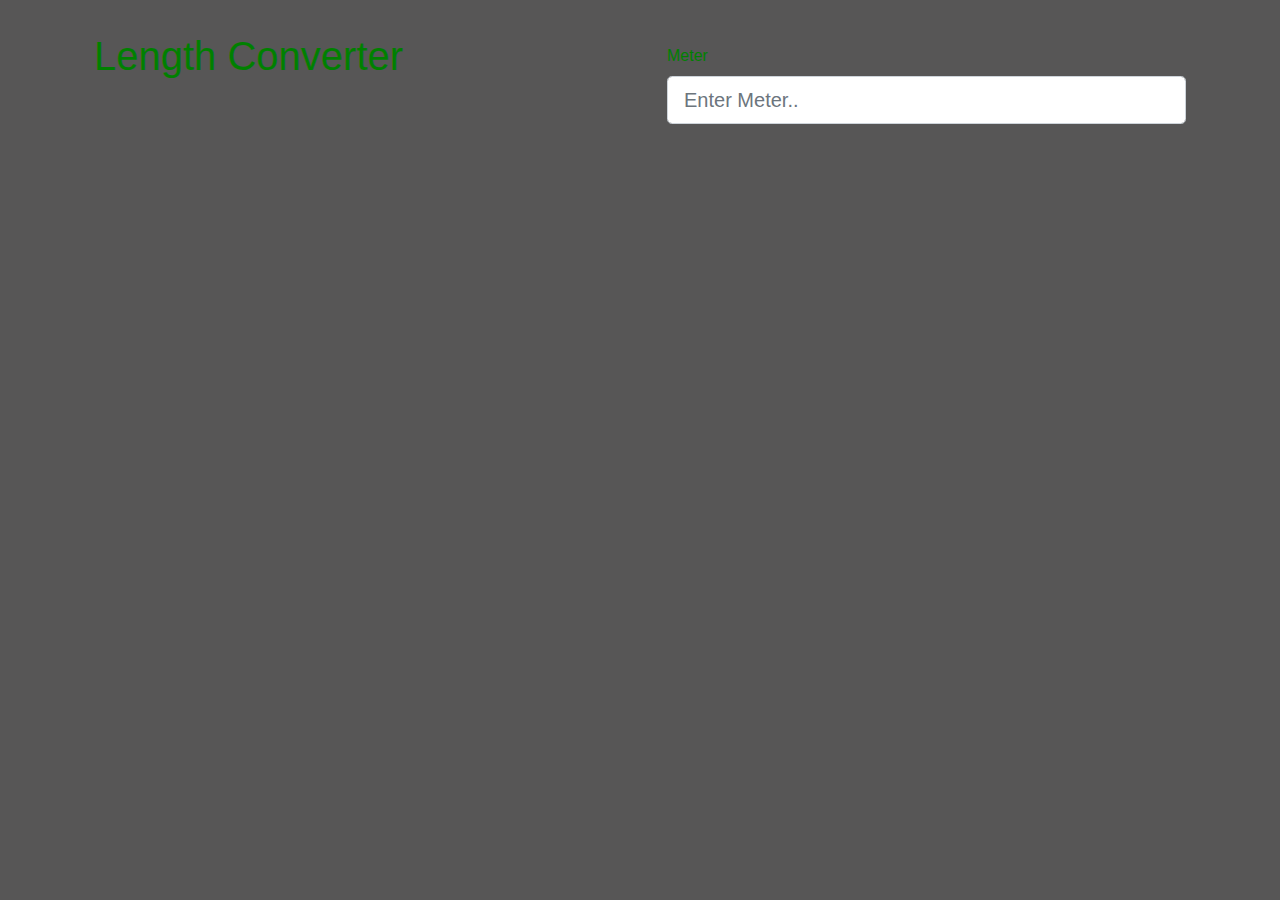
<file: index.html>
<!DOCTYPE html>
<html lang="en">
  <head>
    <meta charset="UTF-8" />
    <meta name="viewport" content="width=device-width, initial-scale=1.0" />
    <meta http-equiv="X-UA-Compatible" content="ie=edge" />
    <link
      rel="stylesheet"
      href="https://maxcdn.bootstrapcdn.com/bootstrap/4.0.0/css/bootstrap.min.css"
      integrity="sha384-Gn5384xqQ1aoWXA+058RXPxPg6fy4IWvTNh0E263XmFcJlSAwiGgFAW/dAiS6JXm"
      crossorigin="anonymous"
    />
    <style>
      body {
        margin: 0.5rem;
        background-color: rgb(87, 86, 86);
        color: green;
      }
      #input:focus {
        box-shadow: 0;
        border-color: white;
      }
      .form-group {
        margin-right: 0 !important;
        padding-right: 0 !important;
      }
      .card {
        margin: 0.6em;
        padding: 0.6em;
        background-color: whitesmoke;
        color: rgb(82, 80, 80);
      }
    </style>
    <title>Converter</title>
  </head>
  <body>
    <div class="container p-4">
      <div class="row">
        <div class="col-6">
          <h1 class="display-5">Length Converter</h1>
        </div>
        <div class="col-6">
          <form>
            <div class=" form-group m-1 p-2 mr-0">
              <label for="input">Meter</label>
              <input
                id="input"
                type="number"
                class="form-control form-control-lg"
                placeholder="Enter Meter.."
              />
            </div>
          </form>
        </div>
      </div>
      <div class="row " id="output">
        <div class="col-4">
          <div class="yd card">
            <div class="card-block">
              <h4>Yards</h4>
              <div id="ydOutput"></div>
            </div>
          </div>
          <div class="in card">
            <div class="card-block">
              <h4>Inches</h4>
              <div id="inchOutput"></div>
            </div>
          </div>
        </div>
        <div class="col-4">
          <div class="ft card">
            <div class="card-block">
              <h4>Foot</h4>
              <div id="ftOutput"></div>
            </div>
          </div>
          <div class="mi card">
            <div class="card-block">
              <h4>Mile</h4>
              <div id="miOutput"></div>
            </div>
          </div>
        </div>
        <div class="col-4">
          <div class="km card">
            <div class="card-block">
              <h4>Kilometer</h4>
              <div id="kmOutput"></div>
            </div>
          </div>
          <div class="nm card">
            <div class="card-block">
              <h4>Nautical Mile</h4>
              <div id="nmOutput"></div>
            </div>
          </div>
        </div>
      </div>
    </div>
    <script>
      document.getElementById("output").style.visibility = "hidden";
      document.getElementById("input").addEventListener("input", function() {
        document.getElementById("output").style.visibility = "visible";
        let meter = event.target.value;
        let myRegEx = /^[0-9]\d{0, 9}(?:, \d{1,4})?$/;

        let yd = (document.getElementById("ydOutput").innerText =
          meter * 1.093613 + " yd");
        let inch = (document.getElementById("inchOutput").innertext =
          meter * 39.37008 + " In");
        let ft = (document.getElementById("ftOutput").innerText =
          meter * 3.28084 + " ft");
        let mi = (document.getElementById("miOutput").innerText =
          meter * 0.0006213712 + " mi");
        let km = (document.getElementById("kmOutput").innerText =
          meter * 0.001 + " km");
        let nm = (document.getElementById("nmOutput").innerTex =
          meter * 0.0005399565 + " nm");
      });
    </script>
  </body>
</html>
</file>
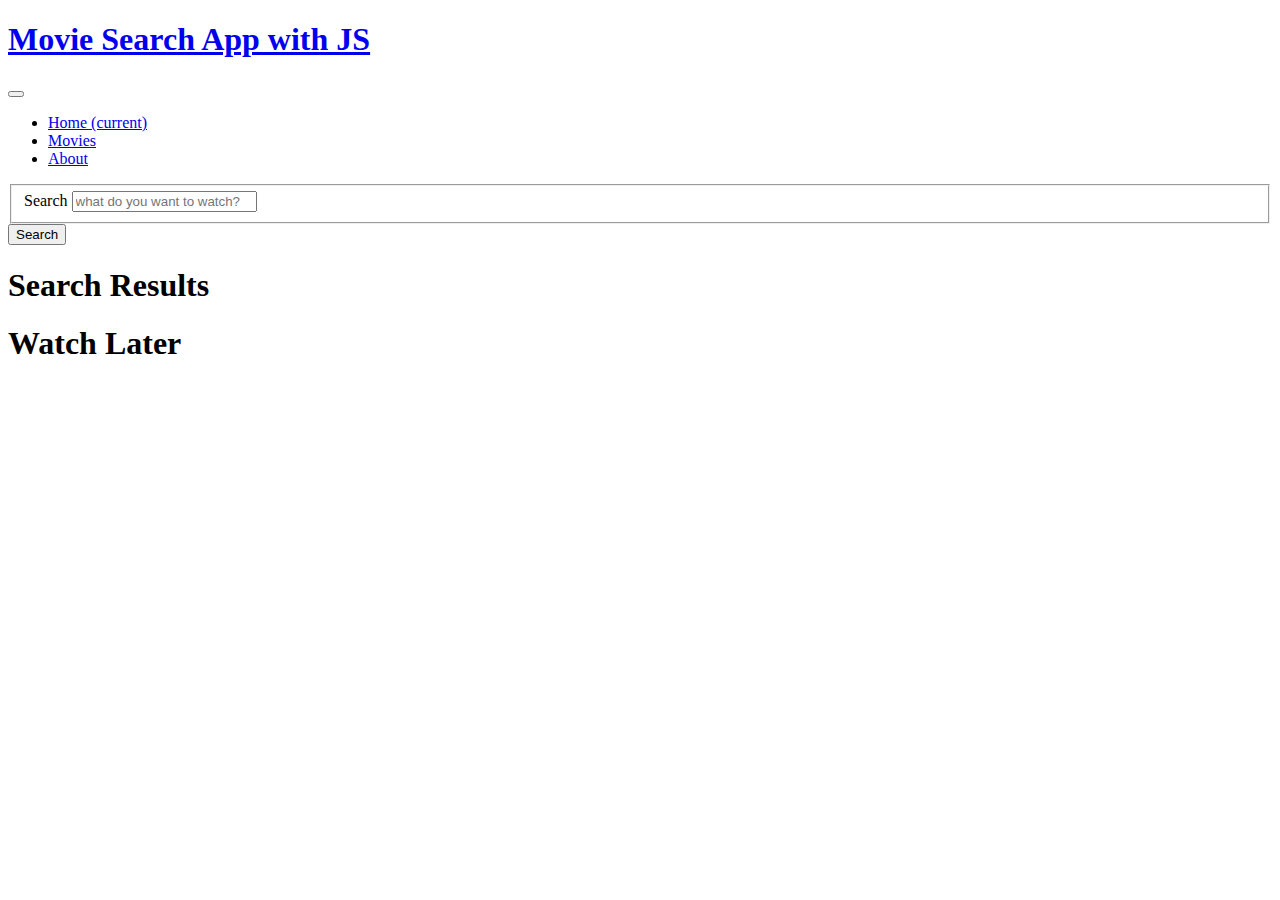
<file: MovieSearchApp/index.html>
<!DOCTYPE html>
<html lang="en">
<head>
    <meta charset="UTF-8">
    <meta name="viewport" content="width=device-width, initial-scale=1.0">
    <meta http-equiv="X-UA-Compatible" content="ie=edge">
    <!-- FIX: TAB ICON <link rel="shortcut icon" href="favicon.ico" type="image/x-icon"> -->
        <title>Movie Search App - JS</title>
    <link rel="stylesheet" href="https://bootswatch.com/4/sandstone/bootstrap.min.css">
    <link rel="stylesheet" href="movie-cards.css">
</head>
<body>
    <header>
        <nav class="navbar navbar-expand-lg navbar-light bg-light">
          <a class="navbar-brand" href="#"><h1>Movie Search App with JS</h1></a>
          <button class="navbar-toggler" type="button" data-toggle="collapse" data-target="#navbarColor03" aria-controls="navbarColor03" aria-expanded="false" aria-label="Toggle navigation">
            <span class="navbar-toggler-icon"></span>
          </button>        
          <div class="collapse navbar-collapse" id="navbarColor03">
            <ul class="navbar-nav mr-auto">
              <li class="nav-item active">
                <a class="nav-link" href="#">Home <span class="sr-only">(current)</span></a>
              </li>
              <li class="nav-item">
                <a class="nav-link" href="#">Movies</a>
              </li>
              <li class="nav-item">
                <a class="nav-link" href="#">About</a>
              </li>
            </ul>
            <!-- <form class="form-inline my-2 my-lg-0">
              <input class="form-control mr-sm-2" type="text" placeholder="Search">
              <button class="btn btn-secondary my-2 my-sm-0" type="submit">Search</button>
            </form> -->
          </div>
        </nav>
    </header>
    <main class="container">
        <form>
            <fieldset class="form-group">   
                <label for="searchTerm">Search</label>
                <input type="text" class="form-control" id="searchTerm" placeholder="what do you want to watch?">
            </fieldset>
            <button type="submit" class="btn btn-primary">Search</button>
        </form>
        <section class="mt-2 row flex  justify-content-around align-items-start">
            <section class="col-8 row">
                <h1 class="col-12" >Search Results</h1>
                    <section class="col-12 row" id="results"></section>
            </section>
            <section class="col-4 row">
                 <h1 class="col-12 row" >Watch Later</h1>
                <section class="col-12 row" id="watchLater"></section>
           </section>
        </section>
    </main>
    <script src="main.js"></script>
    
</body>
</html>
</file>
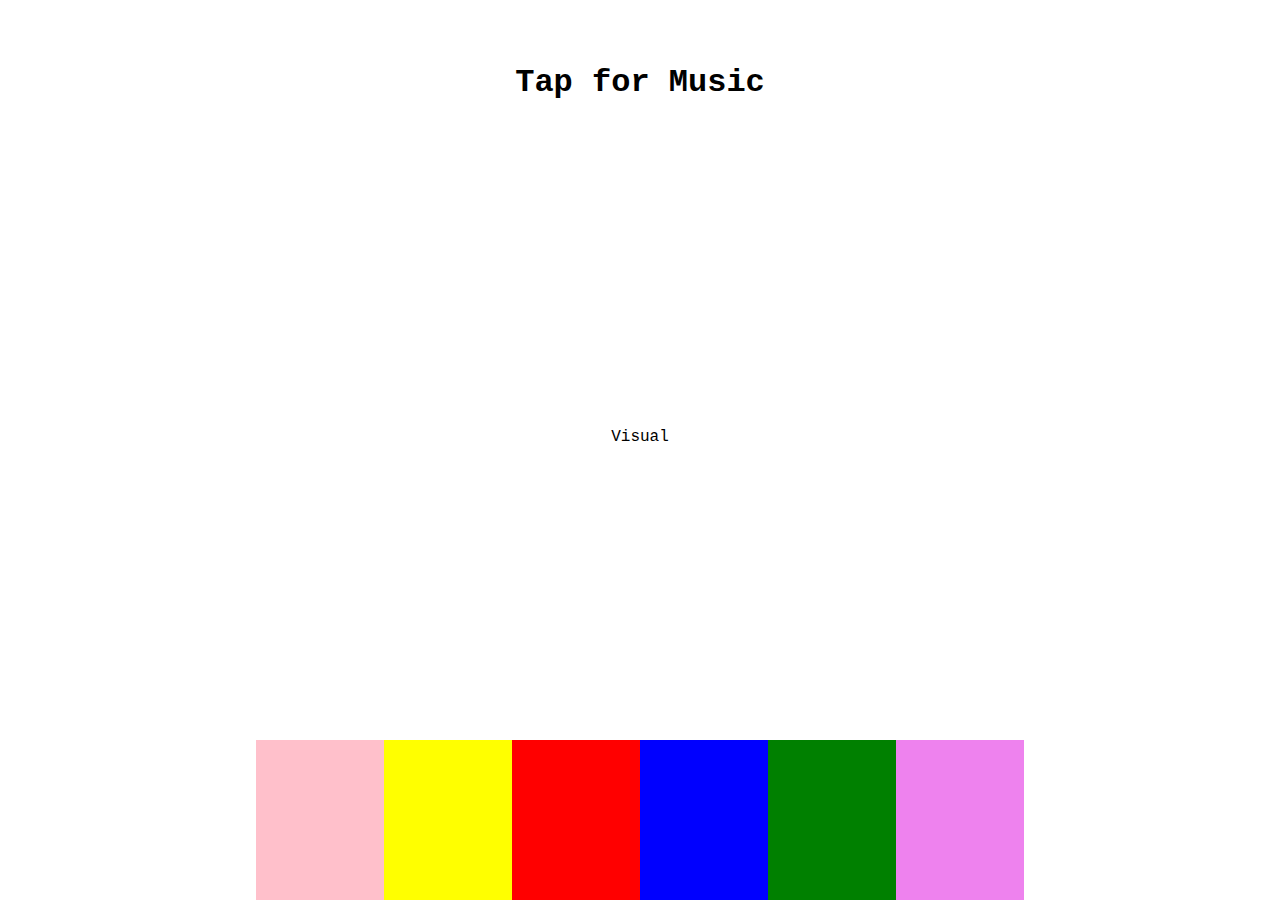
<file: Music/index.html>
<!DOCTYPE html>
<html lang="en">
  <head>
    <meta charset="UTF-8" />
    <meta name="viewport" content="width=device-width, initial-scale=1.0" />
    <meta http-equiv="X-UA-Compatible" content="ie=edge" />
    <title>Tap for Music</title>
    <style>
      * {
        margin: 0;
        padding: 0;
        box-sizing: border-box;
      }
      body {
        font-family: "Courier New", Courier, monospace;
      }
      #app {
        height: 100vh;
        display: flex;
        flex-direction: column;
        justify-content: space-between;
        align-items: center;
      }
      header h1 {
        margin: 2em 0em 1em 0em;
      }
      .keys {
        display: flex;
      }
      .keys div {
        height: 10rem;
        width: 8rem;
        flex: 1;
      }
      .key1 {
        background: pink;
      }
      .key2 {
        background: yellow;
      }
      .key3 {
        background: red;
      }
      .key4 {
        background: blue;
      }
      .key5 {
        background: green;
      }
      .key6 {
        background: violet;
      }
    </style>
  </head>
  <body>
    <div id="app">
      <header>
        <h1>Tap for Music</h1>
      </header>
      <div class="visual">Visual</div>
      <div class="keys">
        <div class="key1 ">
          <audio class="sound" src="./sounds/Bubble_Pop.mp3"></audio>
        </div>
        <div class="key2">
          <audio class="sound" src="./sounds/Grenade.mp3"></audio>
        </div>
        <div class="key3">
          <audio class="sound" src="./sounds/Shooting_star.mp3"></audio>
        </div>
        <div class="key4">
          <audio class="sound" src="./sounds/Sms-alert.mp3"></audio>
        </div>
        <div class="key5">
          <audio class="sound" src="./sounds/Time Warp.mp3"></audio>
        </div>
        <div class="key6">
          <audio class="sound" src="./sounds/UFO-takeoff.mp3"></audio>
        </div>
      </div>
    </div>
    <script>
      window.addEventListener("load", () => {
        const sounds = document.querySelectorAll(".sound");
        const keys = document.querySelectorAll(".keys div");
        //sOUNDS  mAP??
        console.log(sounds);

        keys.forEach((key, index) => {
          key.addEventListener("click", function() {
            sounds[index].currentTime = 0;
            sounds[index].play();
          });
        });
      });
    </script>
  </body>
</html>
</file>
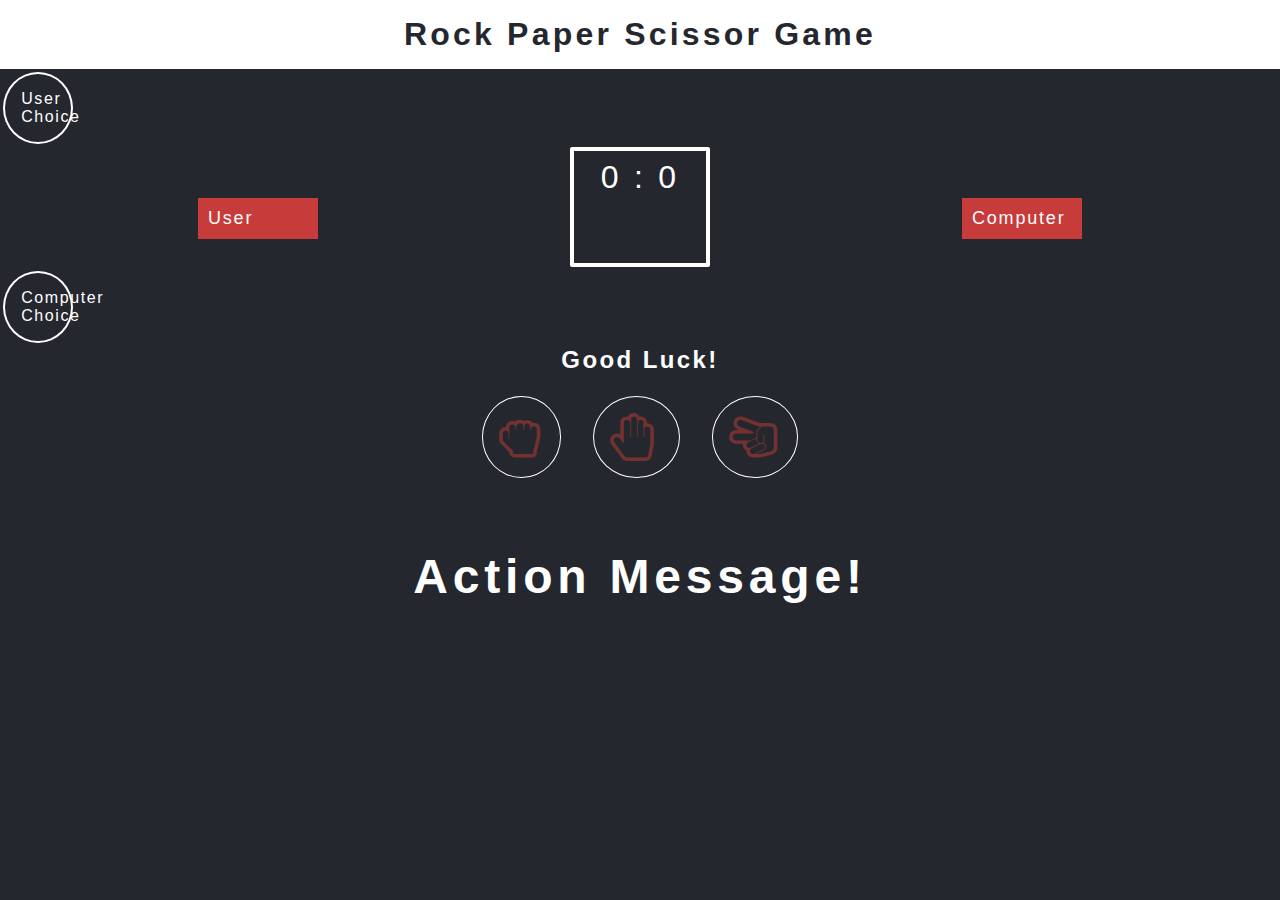
<file: Rock_Paper_Scissor-Game/index.html>
<html>
    <head>
        <meta http-equiv="Content-Type" content="text/html;charset=UTF-8">
        <title>Rock Paper Scissor Game</title>
<link rel="stylesheet" href="style.css">
        <link rel="stylesheet" href="https://stackpath.bootstrapcdn.com/font-awesome/4.7.0/css/font-awesome.min.css">
    </head>
    <!-- Make css  in px -->
    <body>
        <header>
            <h1>Rock Paper Scissor Game</h1>
        </header>
        <div class="wrapper-1">
                <div id="user-choice">User Choice</div>
                <div id="user-label" class="badge">User</div>
                <div class="score-board">
                    <span id="user-score">0</span> : <span id="computer-score">0</span>
                </div>
                <div id="computer-choice">Computer Choice</div>
                <div id="computer-label" class="badge">Computer</div>
        </div>
            <div class="result">
            <p>Good luck!</p>
        </div>
        <div class="choices">
            <div class="choice" id="rock">
                    <i class="fa fa-hand-rock-o fa-3x" aria-hidden="true"></i>
            </div>
            <div class="choice" id="paper">
                    <i class="fa fa-hand-paper-o fa-3x" aria-hidden="true"></i>
            </div>
            <div class="choice" id="scissor">
                    <i class="fa fa-hand-scissors-o fa-3x" aria-hidden="true"></i>
            </div>
        </div>
        <p id="action-message">Action Message!</p>
        <script src="app.js"></script>
    </body>
</html>
</file>
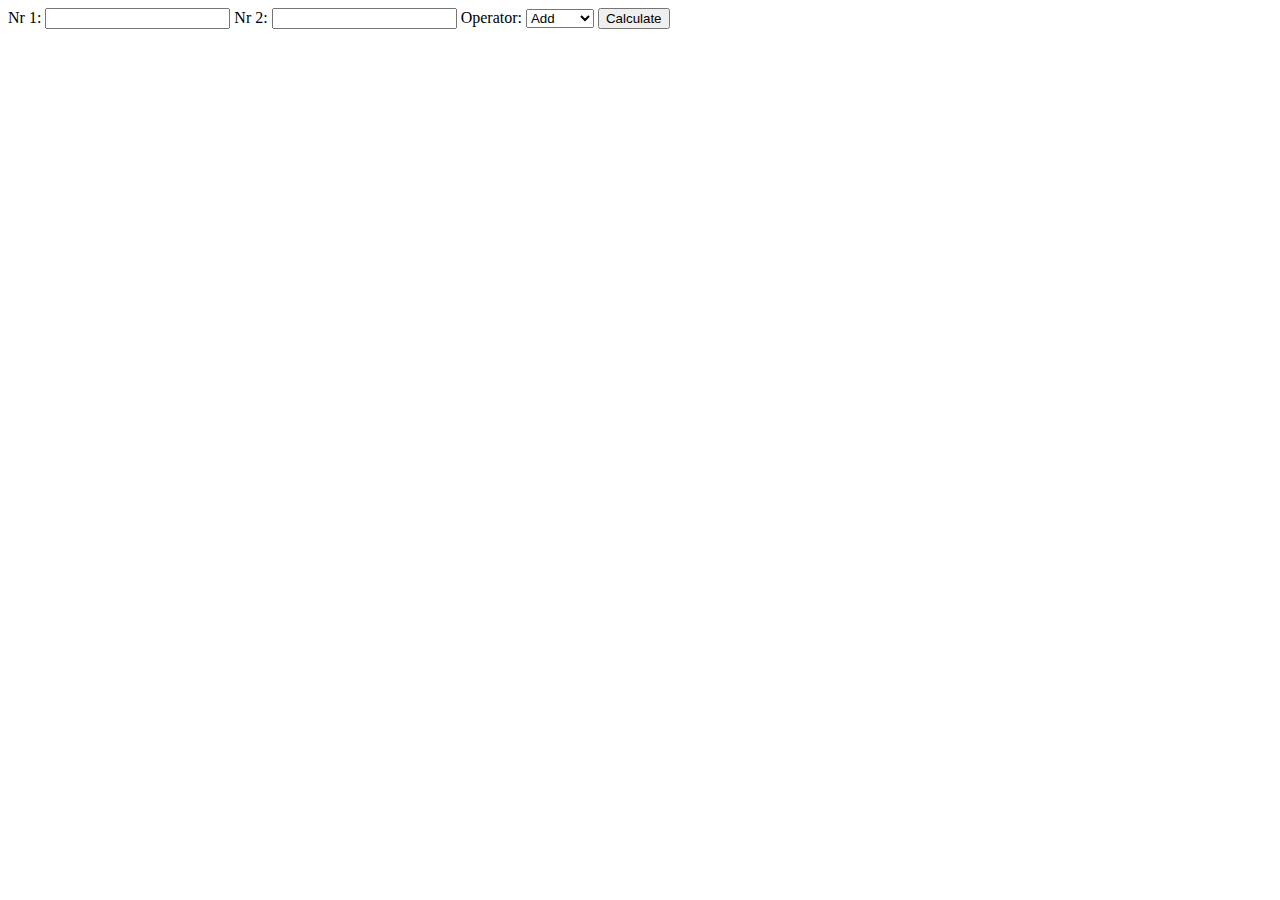
<file: Calculator/calculator.html>
<!DOCTYPE html>
<html lang="en">
  <head>
    <meta charset="UTF-8" />
    <meta name="viewport" content="width=device-width, initial-scale=1.0" />
    <meta http-equiv="X-UA-Compatible" content="ie=edge" />
    <title>Calculator</title>
    <style></style>
  </head>
  <body>
    <form>
      Nr 1: <input type="text" id="value1" /> Nr 2:
      <input type="text" id="value2" /> Operator:
      <select name="operator" id="operator">
        <option value="add">Add</option>
        <option value="min">Minus</option>
        <option value="div">Divide</option>
        <option value="mul">Multiply</option>
      </select>
      <button type="button" onclick="calc()">Calculate</button>
    </form>
    <div id="results"></div>
    <div id="results1"></div>
    <script>
      function calc() {
        let a = parseInt(document.getElementById("value1").value);
        let b = parseInt(document.getElementById("value2").value);
        let operator = document.getElementById("operator").value;
        let calculate;
        let calculate1;

        if (operator == "add") {
          calculate = a + b;
        } else if (operator == "min") {
          calculate = a - b;
        } else if (operator == "div") {
          calculate = a / b;
        } else if (operator == "mul") {
          calculate = a * b;
        }

        switch (operator) {
          case "add":
            calculate1 = a + b;
            break;
          case "min":
            calculate1 = a - b;
            break;
          case "div":
            calculate1 = a / b;
            break;
          case "mul":
            calculate1 = a * b;
            breack;
          default:
            "NaN";
        }
        // ternary
        // (operator == "add") ? (calculate2 = a + b) : ((operator == "min") ? (calculate2))

        let results = (document.getElementById(
          "results"
        ).innerText = calculate);
        let results1 = (document.getElementById(
          "results1"
        ).innerText = calculate1);
      }
    </script>
  </body>
</html>
</file>
<file: MovieSearchApp/movie-cards.css>
.card {
	margin: 2em;
	width: 8em;
	height: auto;
}
</file>
<file: Rock_Paper_Scissor-Game/style.css>
* {
	box-sizing: border-box;
	margin: 0;
	padding: 0;
	font-family: 'Franklin Gothic Medium', 'Arial Narrow', Arial, sans-serif;
	letter-spacing: .1em;
}

body {
	background-color: #24272e;
}
header {
	background: white;
	padding: 1em;
}
h1 {
	color: #24272e;
	text-align: center;
	font-size: 2em;
}
.score-board {
	margin: auto;
	padding: 8px;
	width: 140px;
	height: 120px;
	border: 4px solid white;
	border-radius: 2px;
	text-align: center;
	/* vertical-align: middle; //align vertival center */
	font-size: 2em;
	color: white;
}
#computer-choice {
	margin: .2em;
	padding: 1em;
	display: inline-block;
	position: relative;
	text-align: right;
	width: 70px;
	border: 2px solid white;
	border-radius: 50%;
	color: white;
}
#user-choice {
	margin: .2em;
	padding: 1em;
	display: inline-block;
	position: relative;
	text-align: left;
	width: 70px;
	border: 2px solid white;
	border-radius: 50%;
	color: white;
}
.badge {
	padding: 10px;
	margin: 1em;
	display: inline-block;
	background: rgba(218, 61, 61, 0.897);
	color: white;
	font-size: 18px;
	top: 180px;
}
#user-label {
	position: absolute;
	width: 120px;
	left: 180px;
}
#computer-label {
	position: absolute;
	width: 120px;
	right: 180px;
}
.result {
	font-size: 24px;
	color: white;
}
.result > p {
	text-align: center;
	font-weight: bold;
	text-transform: capitalize;
}
.choices {
	margin: .6em;
	text-align: center;
}
.choice {
	padding: 1em;
	margin: .8em;
	display: inline-block;
	border: .1em solid white;
	border-radius: 50%;
	color: rgb(116, 49, 49);
	transition: all .3s ease;
}
#action-message {
	padding: 1em;
	margin: .1em;
	text-align: center;
	font-size: 3em;
	font-weight: bold;
	color: white;
}
</file>
